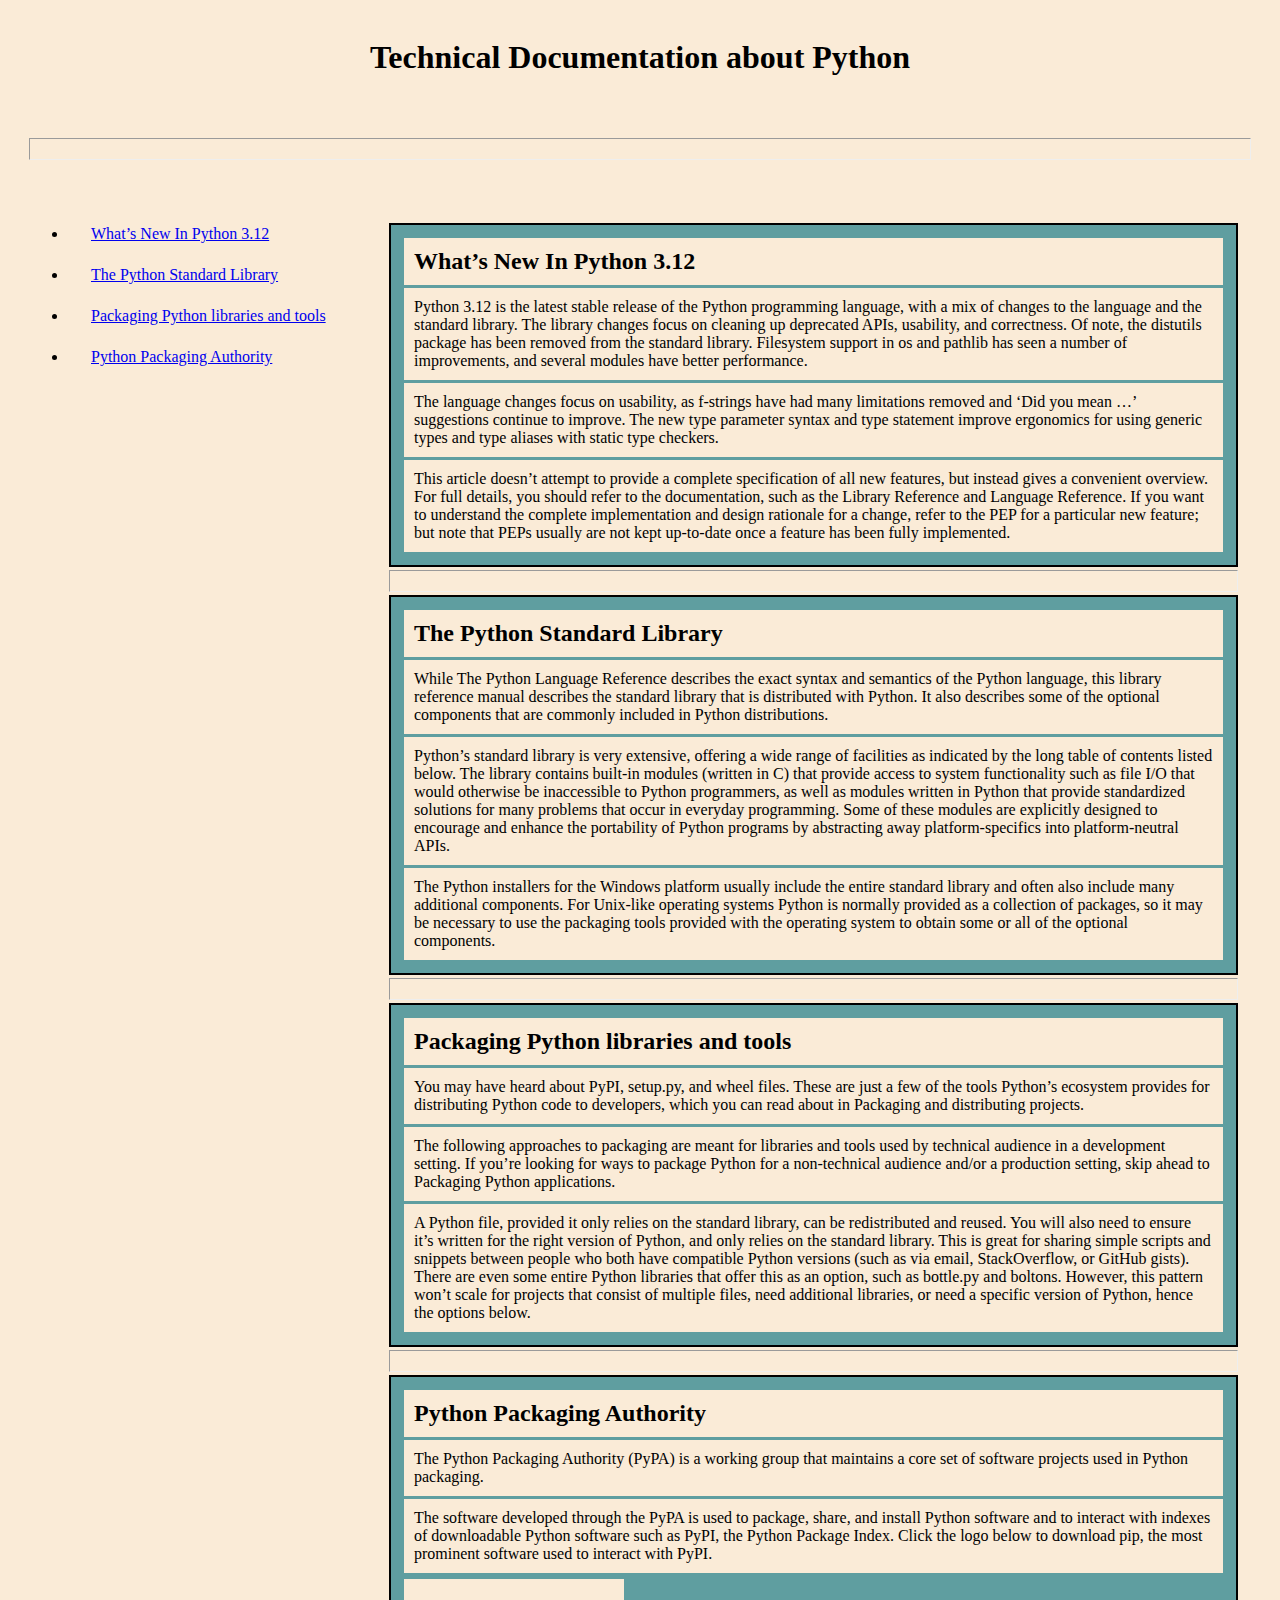
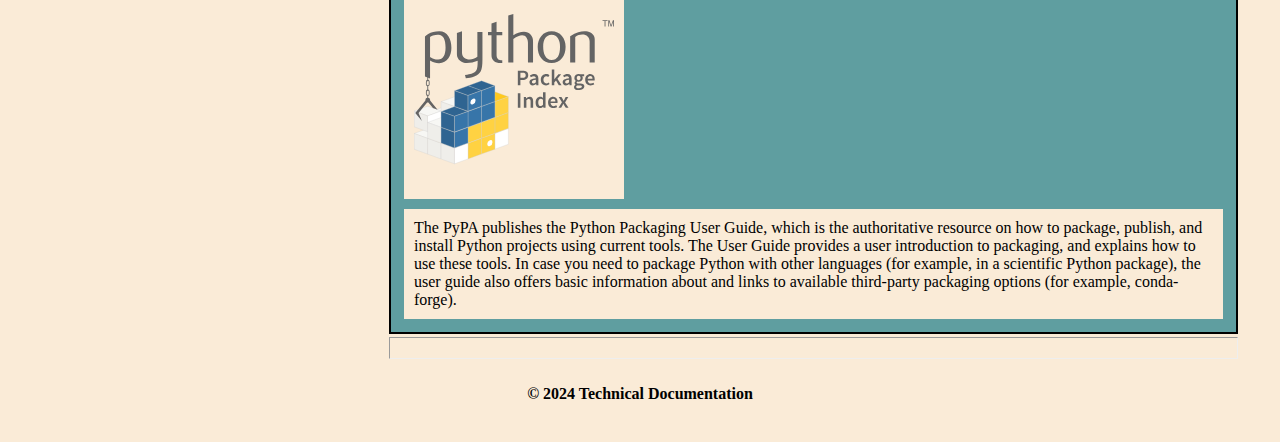
<file: Webpage like Technical Documentation using HTML and CSS/index.html>
<!DOCTYPE html>
<html lang="en">

<head>
    <meta charset="UTF-8">
    <meta name="viewport" content="width=device-width, initial-scale=1.0">
    <title>Technical Documentation</title>
    <link rel="stylesheet" href="main.css">
</head>

<body>


    <h1>Technical Documentation about Python</h1>

    <header>
        <nav>
            <ul>
                <li><a href="#section1">What’s New In Python 3.12</a></li>
                <li><a href="#section2">The Python Standard Library</a></li>
                <li><a href="#section3">Packaging Python libraries and tools</a></li>
                <li><a href="#section4">Python Packaging Authority</a></li>
            </ul>
        </nav>
    </header>
    <hr>
    <main>

        <section id="section1">

            <h2>What’s New In Python 3.12</h2>
            <p>Python 3.12 is the latest stable release of the Python programming language, with a mix of changes to the
                language and the standard library. The library changes focus on cleaning up deprecated APIs, usability,
                and correctness. Of note, the distutils package has been removed from the standard library. Filesystem
                support in os and pathlib has seen a number of improvements, and several modules have better
                performance.</p>

            <p>The language changes focus on usability, as f-strings have had many limitations removed and ‘Did you mean
                …’ suggestions continue to improve. The new type parameter syntax and type statement improve ergonomics
                for using generic types and type aliases with static type checkers.</p>

            <p>This article doesn’t attempt to provide a complete specification of all new features, but instead gives a
                convenient overview. For full details, you should refer to the documentation, such as the Library
                Reference and Language Reference. If you want to understand the complete implementation and design
                rationale for a change, refer to the PEP for a particular new feature; but note that PEPs usually are
                not kept up-to-date once a feature has been fully implemented.</p>
        </section>
        <hr>
        <section id="section2">

            <h2>The Python Standard Library</h2>
            <p>While The Python Language Reference describes the exact syntax and semantics of the Python language, this
                library reference manual describes the standard library that is distributed with Python. It also
                describes some of the optional components that are commonly included in Python distributions.</p>

            <p>Python’s standard library is very extensive, offering a wide range of facilities as indicated by the long
                table of contents listed below. The library contains built-in modules (written in C) that provide access
                to system functionality such as file I/O that would otherwise be inaccessible to Python programmers, as
                well as modules written in Python that provide standardized solutions for many problems that occur in
                everyday programming. Some of these modules are explicitly designed to encourage and enhance the
                portability of Python programs by abstracting away platform-specifics into platform-neutral APIs.</p>

            <p>The Python installers for the Windows platform usually include the entire standard library and often also
                include many additional components. For Unix-like operating systems Python is normally provided as a
                collection of packages, so it may be necessary to use the packaging tools provided with the operating
                system to obtain some or all of the optional components.</p>
        </section>
        <hr>
        <section id="section3">

            <h2>Packaging Python libraries and tools</h2>
            <p>You may have heard about PyPI, setup.py, and wheel files. These are just a few of the tools Python’s
                ecosystem provides for distributing Python code to developers, which you can read about in Packaging and
                distributing projects.</p>

            <p>The following approaches to packaging are meant for libraries and tools used by technical audience in a
                development setting. If you’re looking for ways to package Python for a non-technical audience and/or a
                production setting, skip ahead to Packaging Python applications.</p>

            <p>A Python file, provided it only relies on the standard library, can be redistributed and reused. You will
                also need to ensure it’s written for the right version of Python, and only relies on the standard
                library.

                This is great for sharing simple scripts and snippets between people who both have compatible Python
                versions (such as via email, StackOverflow, or GitHub gists). There are even some entire Python
                libraries that offer this as an option, such as bottle.py and boltons.

                However, this pattern won’t scale for projects that consist of multiple files, need additional
                libraries, or need a specific version of Python, hence the options below.</p>

        </section>
        <hr>
        <section id="section4">
            <h2>Python Packaging Authority</h2>
            <p>The Python Packaging Authority (PyPA) is a working group that maintains a core set of software projects
                used in Python packaging.</p>

            <p>The software developed through the PyPA is used to package, share, and install Python software and to
                interact with indexes of downloadable Python software such as PyPI, the Python Package Index. Click the
                logo below to download pip, the most prominent software used to interact with PyPI.</p>

            <img src="pypi-logo.svg" height="200px" width="200px">

            <p>The PyPA publishes the Python Packaging User Guide, which is the authoritative resource on how to
                package, publish, and install Python projects using current tools. The User Guide provides a user
                introduction to packaging, and explains how to use these tools. In case you need to package Python with
                other languages (for example, in a scientific Python package), the user guide also offers basic
                information about and links to available third-party packaging options (for example, conda-forge).</p>
        </section>
        <hr>
    </main>

    <footer>
        <b> &copy; 2024 Technical Documentation</b>
    </footer>

</body>

</html>
</file>
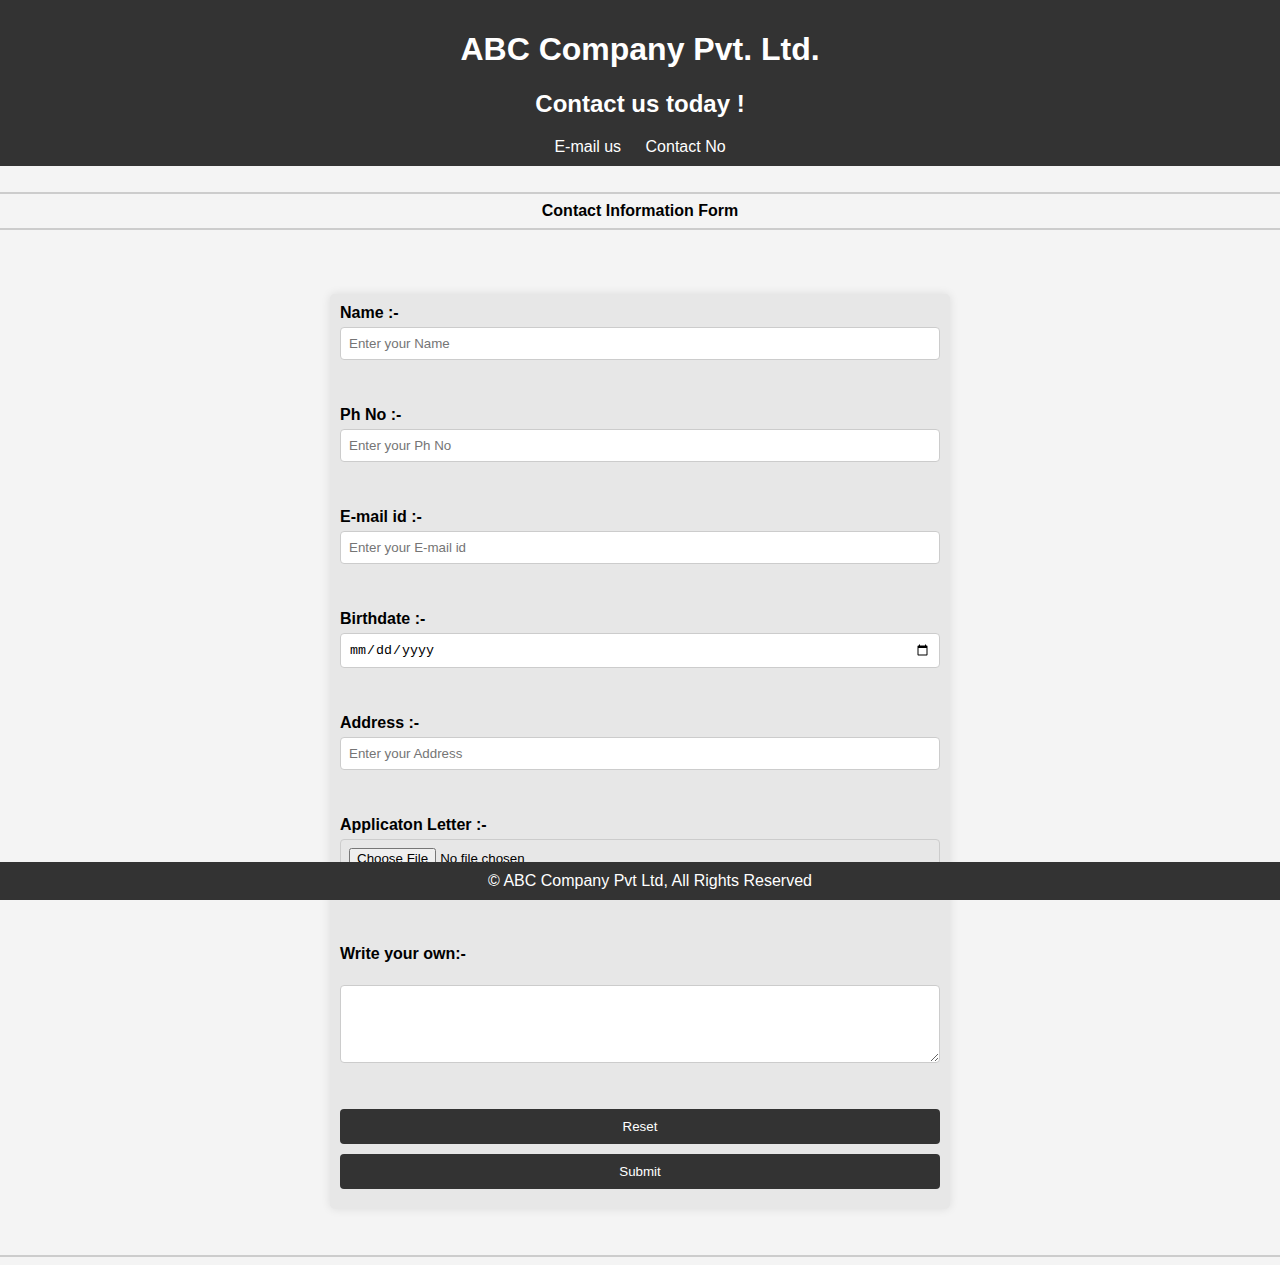
<file: Contact_Survey form using HTML, CSS/contact.html>
<!DOCTYPE html>
<html lang="en">

<head>
  <meta charset="UTF-8" />
  <meta name="viewport" content="width=device-width, initial-scale=1.0" />
  <title>Contact Us</title>

  <!-- ICON  -->
  <!-- <link rel="ICON" href="download.png"> -->
  <!-- Link CSS FIle -->
  <link rel="stylesheet" href="main.css" type="text/css">


</head>

<body>
  <header>
    <h1>ABC Company Pvt. Ltd.</h1>
    <h2>Contact us today ! </h2>

    <a href="mailto:bagulharshal456@gmail.com">E-mail us</a>
    <a href="tel:8329499194">Contact No</a>
  </header>
  <br>
  <hr>


  <div id="text"><b>Contact Information Form</b></div>
  <hr>
  <br>
  <br>


  <div id="formouter">
    <form action="get.php">

      <label for="name">Name :- </label>
      <input type="text" placeholder="Enter your Name" required>
      <br>
      <br>

      <label for="ph no">Ph No :- </label>
      <input type="tel" placeholder="Enter your Ph No">
      <br>
      <br>

      <label for="emailid">E-mail id :- </label>
      <input type="text" placeholder="Enter your E-mail id">
      <br>
      <br>

      <label for="birthdate">Birthdate :- </label>
      <input type="date" placeholder="Enter your Birthdate">
      <br>
      <br>

      <label for="address">Address :- </label>
      <input type="text" placeholder="Enter your Address">
      <br>
      <br>

      <label for="letter">Applicaton Letter :- </label>
      <input type="file" placeholder="Enter your Applicaton Letter ">
      <br>
      <br>

      <h4>Write your own:-</h4>
      <textarea rows="4" cols="20" placeholder="Additional information you want to add!">


        </textarea>
      <br>
      <br>

      <input type="reset" value="Reset" />
      <input type="submit" value="Submit" />
    </form>
  </div>

  <br>
  <hr>


  <footer>
    &copy; ABC Company Pvt Ltd, All Rights Reserved
  </footer>

</body>

</html>
</file>
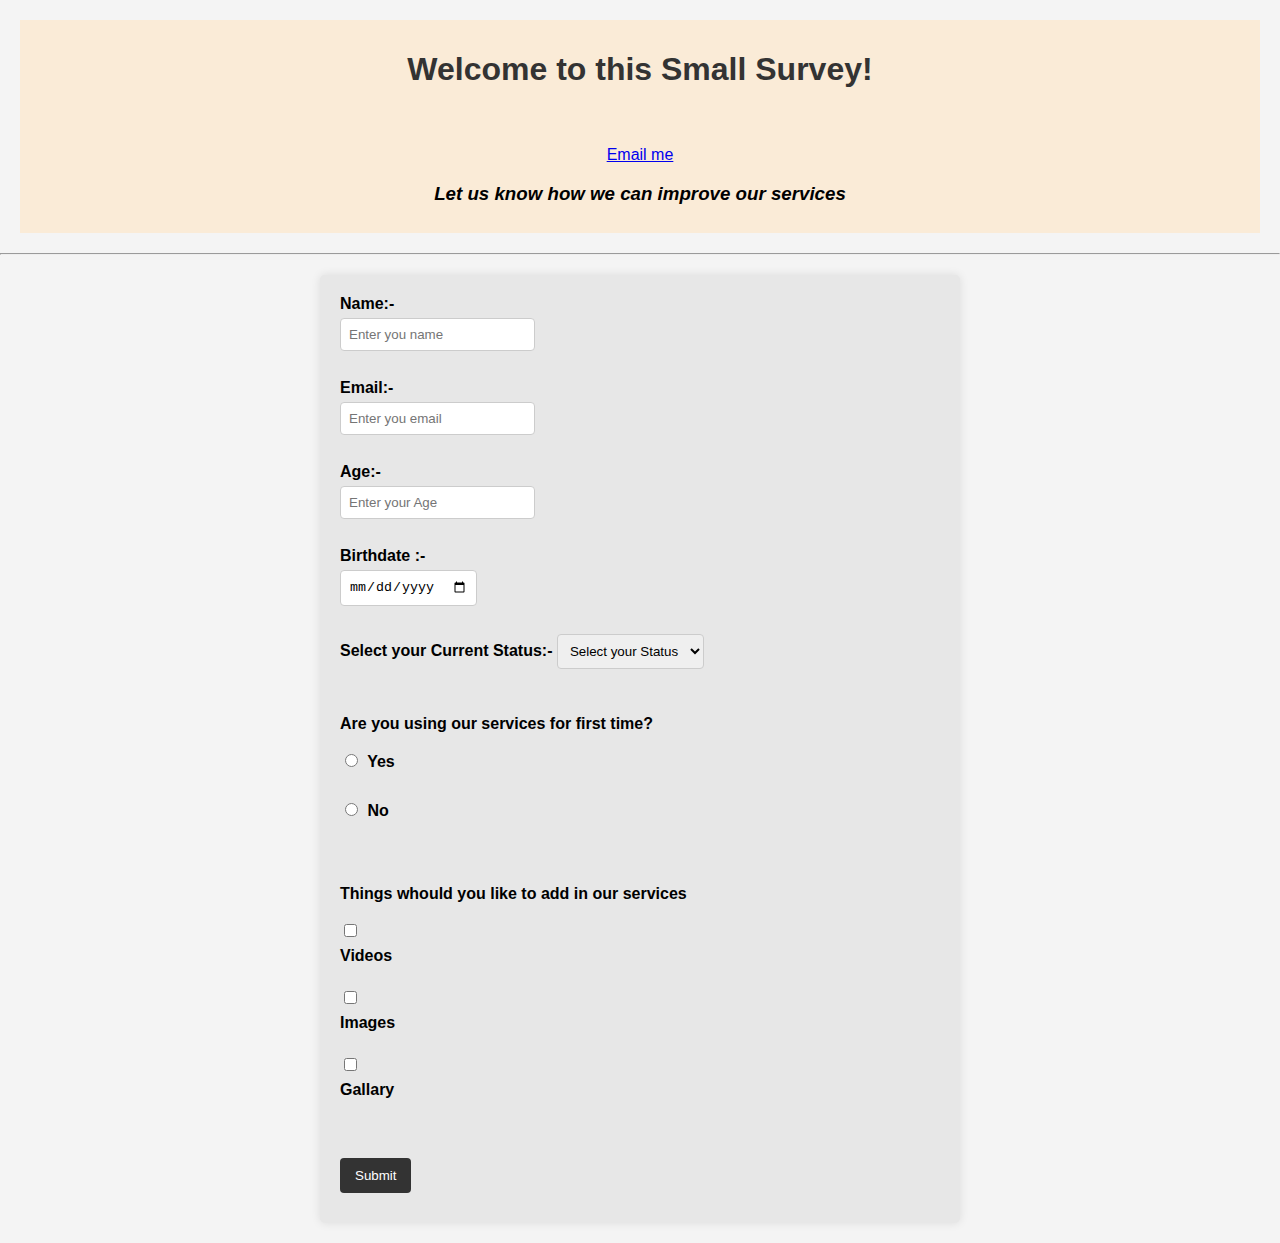
<file: Contact_Survey form using HTML, CSS/survey.html>
<!DOCTYPE html>
<html lang="en">

<head>
  <meta charset="UTF-8" />
  <meta name="viewport" content="width=device-width, initial-scale=1.0" />
  <title>survey form</title>
  <!-- Css <style></style> comes under the <head></head>  -->
  <link rel="stylesheet" href="survey.css" type="text/css">
  <!-- ICON  -->
  <!-- <link rel="ICON" href="download.png"> -->
</head>

<body>

  <header>
    <h1>Welcome to this Small Survey!</h1>
    <br />
    <br />
    <a href="mailto:bagulharshal456@gmail.com">Email me</a>

    <i>
      <h3>Let us know how we can improve our services</h3>
    </i>
  </header>

  <hr />
  <div>
    <form action="survay.php">
      <!-- <h4><b>Name:-</b>  <input type="text" placeholder="Enter your name"></h4> -->

      <label for="name">Name:-</label>
      <input type="text" placeholder="Enter you name" />
      <br />
      <br />

      <!-- VVIMP here you can use double <br> tag to increase the line space  -->

      <label for="Email">Email:-</label>
      <input type="text" placeholder="Enter you email" />
      <br />
      <br />

      <label for="Age">Age:-</label>
      <input type="text" placeholder="Enter your Age" />
      <br />
      <br />

      <label for="birthdate">Birthdate :- </label>
      <input type="date" placeholder="Enter your Birthdate">
      <br>
      <br>

      <b>Select your Current Status:-</b>
      <select name="Status" id="Status">
        <option value="no-car">Select your Status</option>
        <option value="Student">Student</option>
        <option value="Employee">Employee</option>
        <option value="Stakeholder">Stakeholder</option>
      </select>
      <br />
      <br />
      <br />

      <b>Are you using our services for first time?</b>
      <br />
      <br />

      <label for="yes">
        <input type="radio" id="yes" name="no" value="yes" /> Yes
      </label>

      <br />

      <label for="no">
        <input type="radio" id="no" name="no" value="no" /> No
      </label>

      <br />
      <br />
      <br />

      <b>Things whould you like to add in our services</b>
      <br />
      <br />

      <input type="checkbox" id="videos" name="videos" />
      <label for="scales">Videos</label>
      <br />
      <input type="checkbox" id="images" name="Images" />
      <label for="scales">Images</label>
      <br />
      <input type="checkbox" id="gallary" name="gallary" />
      <label for="scales">Gallary</label>


      <br />
      <br />
      <br />
      <input type="submit" value="Submit" />
    </form>
  </div>
</body>

</html>
</file>
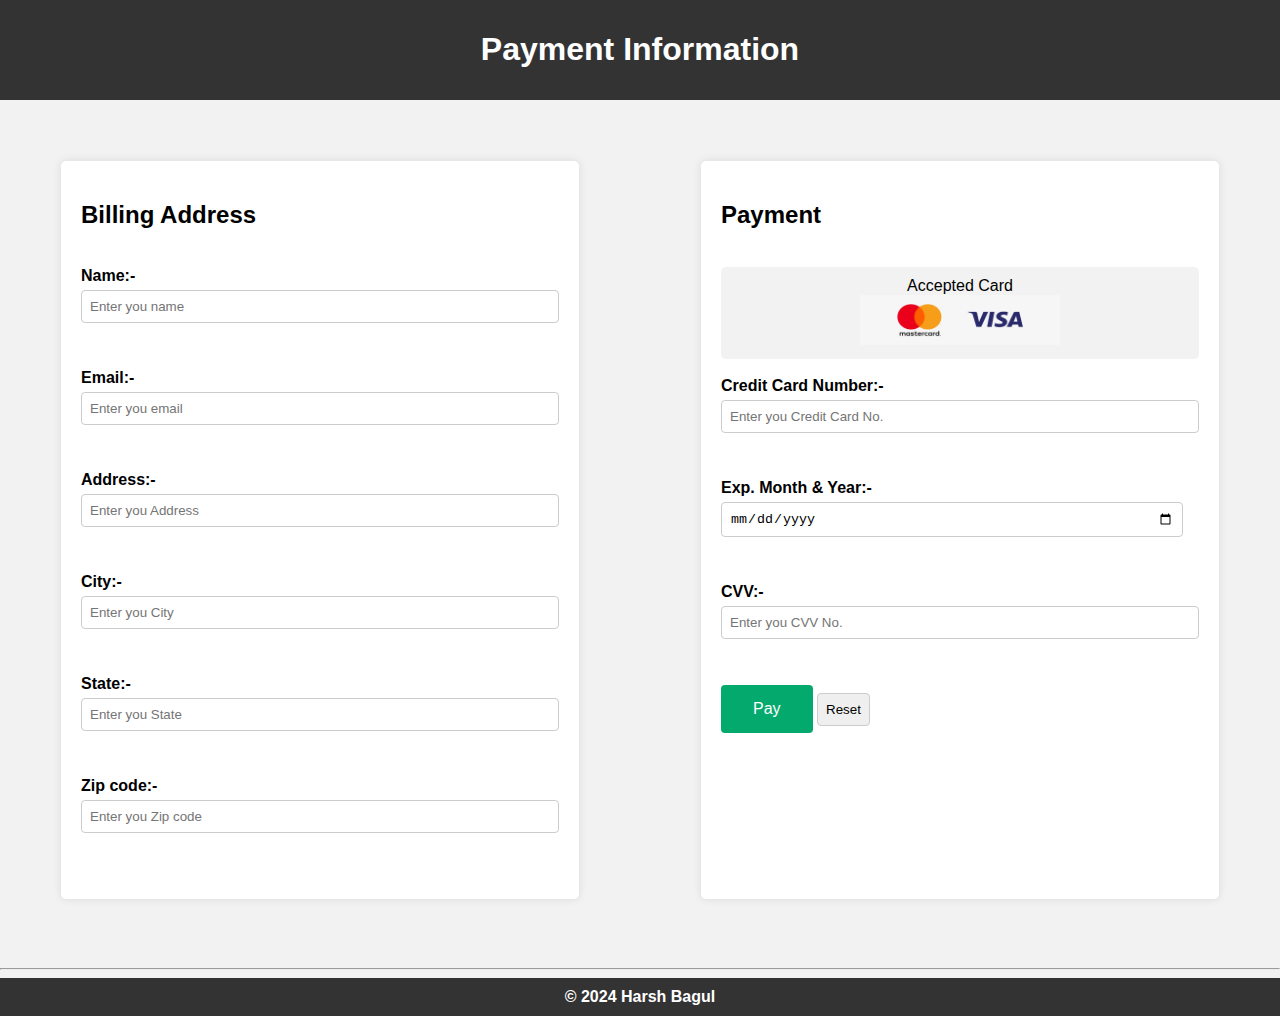
<file: Payment Gatway using HTML & CSS/indexp.html>
<!DOCTYPE html>
<html lang="en">
<head>
    <meta charset="UTF-8">
    <meta name="viewport" content="width=device-width, initial-scale=1.0">
    <title>Payment</title>
    <style>

body {
  font-family: Arial, sans-serif;
  margin: 0;
  padding: 0;
  background-color: #f2f2f2;
}

header {
  background-color: #333;
  color: #fff;
  text-align: center;
  padding: 10px;
}

.cont {
  display: flex;
  justify-content: space-between ; /* Change from space-around to space-between */
}

#billinfo,
#payinfo {
  flex: 1;
  max-width: 602px;
  margin: 61px;
  padding: 20px;
  background-color: #fff;
  border-radius: 5px;
  box-shadow: 0 0 10px rgba(0, 0, 0, 0.1);
}

form {
  display: flex;
  flex-direction: column;
}

label {
  font-weight: bold;
  margin-bottom: 5px;
}

input {
  padding: 8px;
  margin-bottom: 10px;
  border: 1px solid #ccc;
  border-radius: 4px;
  box-sizing: border-box;
}

input[type="date"] {
  width: calc(100% - 16px);
}

#cardino {
  text-align: center;
  background-color: #f2f2f2;
  padding: 10px;
  border-radius: 5px;
}

#button {
  background-color: #04AA6D; /* Green */
  border: none;
  color: white;
  padding: 15px 32px;
  text-align: center;
  text-decoration: none;
  display: inline-block;
  font-size: 16px;
}

footer {
  text-align: center;
  padding: 10px;
  background-color: #333;
  color: #fff;
}

    
    </style>
</head>
<body>
    <header>

        <h1>Payment Information</h1>

    </header>

    <div class="cont">
    <div id="billinfo">
    
        <h2>Billing Address</h2>
        <br>
    
        <form action="get.php">
            
      <label for="name">Name:-</label>
      <input type="text" placeholder="Enter you name" />
      <br />
      <br />
    
      <label for="Email">Email:-</label>
      <input type="text" placeholder="Enter you email" />
      <br />
      <br />

      <label for="address">Address:-</label>
      <input type="text" placeholder="Enter you Address" />
      <br />
      <br />

      <label for="city">City:-</label>
      <input type="text" placeholder="Enter you City" />
      <br />
      <br />

      <label for="state">State:-</label>
      <input type="text" placeholder="Enter you State" />
      <br />
      <br />

      <label for="zip code">Zip code:-</label>
      <input type="number" placeholder="Enter you Zip code" />
      <br />
      <br />

        </form>
    
    </div>

    <div id="payinfo">

        <h2>Payment</h2>
        <br>

        <div id="cardino">

            Accepted Card
            <br>
            <img src="235-2355689_american-express-mastercard-and-visa-logos-visa.jpeg" height="50px" width="200px">
        </div>
        <br>

        <form action="pay.php">

      <label for="Credit Card Number">Credit Card Number:-</label>
      <input type="text" placeholder="Enter you Credit Card No." />
      <br />
      <br />

      <label for="Exp. Month_Year">Exp. Month & Year:-</label>
      <input type="date" placeholder="Exp. Month & Year" />
      <br />
      <br />

      <label for="CVV">CVV:-</label>
      <input type="number" placeholder="Enter you CVV No." />
      <br />
      <br />

    </form>

    <div >
        <input id="button" type="submit" value="Pay" />
    
        <input type="reset" value="Reset" />


    </div>

    </div>
</div>

    
    <hr>
    <footer>
        <b> &copy; 2024 Harsh Bagul</b>
    </footer>
</body>
</html>
</file>
<file: Webpage like Technical Documentation using HTML and CSS/main.css>
* {

    margin: 3px;
    padding: 10px;
    background-color: antiquewhite;

}

main {

    margin-left: 350px;
    margin-top: 50px;
}

ul {
    position: fixed;
    margin-top: 90px;
}

h1 {
    text-align: center;
}



footer {

    text-align: center;

}

#section1 {
    border: 2px solid black;
    background-color: cadetblue;
}

#section2 {
    border: 2px solid black;
    background-color: cadetblue;
}

#section3 {
    border: 2px solid black;
    background-color: cadetblue;
}

#section4 {
    border: 2px solid black;
    background-color: cadetblue;
}
</file>
<file: Contact_Survey form using HTML, CSS/main.css>
body {
    font-family: Arial, sans-serif;
    background-color: #f4f4f4;
    margin: 0;
    padding: 0;
  }
  
  header {
    text-align: center;
    background-color: #333;
    color: #fff;
    padding: 10px;
  }
  
  header a {
    color: #fff;
    margin: 0 10px;
    text-decoration: none;
  }
  
  hr {
    border: 1px solid #ccc;
  }
  
  #text {
    text-align: center;
  }
  
  #formouter {
    margin: 20px auto;
    padding: 10px;
    background-color: #e7e7e7;
    border-radius: 5px;
    box-shadow: 0 0 10px rgba(0, 0, 0, 0.1);
    max-width: 600px;
    width: 80%;
    margin-left: auto;
    margin-right: auto;
  }
  
  form {
    display: flex;
    flex-direction: column;
  }
  
  label {
    font-weight: bold;
    margin-bottom: 5px;
  }
  
  input,
  textarea {
    padding: 8px;
    margin-bottom: 10px;
    border: 1px solid #ccc;
    border-radius: 4px;
    width: 100%;
    box-sizing: border-box;
  }
  
  textarea {
    resize: vertical;
  }
  
  input[type="submit"],
  input[type="reset"] {
    background-color: #333;
    color: #fff;
    padding: 10px 15px;
    border: none;
    border-radius: 4px;
    cursor: pointer;
  }
  
  input[type="submit"]:hover,
  input[type="reset"]:hover {
    background-color: #555;
  }
  
  footer {
    text-align: center;
    padding: 10px;
    background-color: #333;
    color: #fff;
    position: fixed;
    bottom: 0;
    width: 100%;
  }
</file>
<file: Contact_Survey form using HTML, CSS/survey.css>
body {
    font-family: Arial, sans-serif;
    background-color: #f4f4f4;
    margin: 0;
    padding: 0;
    text-align: left;
  }
  
  h1 {
    color: #333;
    text-align: center;
  }
  header{
    text-align: center;
  background-color: antiquewhite;
  padding: 10px;
  margin: 20px;
  }
  
  form {
    max-width: 600px;
    margin: 20px auto;
    padding: 20px;
    background-color: #e7e7e7;
    border-radius: 5px;
    box-shadow: 0 0 10px rgba(0, 0, 0, 0.1);
  }
  
  label {
    display: block;
    font-weight: bold;
    margin-bottom: 5px;
  }
  
  input,
  select {
    /* width: 100%; */
    padding: 8px;
    margin-bottom: 10px;
    border: 1px solid #ccc;
    border-radius: 4px;
    box-sizing: border-box;
  }
  
  input[type="radio"],
  input[type="checkbox"] {
    margin-right: 5px;
  }
  
  input[type="submit"] {
    background-color: #333;
    color: #fff;
    padding: 10px 15px;
    border: none;
    border-radius: 4px;
    cursor: pointer;
  }
  
  input[type="submit"]:hover {
    background-color: #555;
  }
</file>
